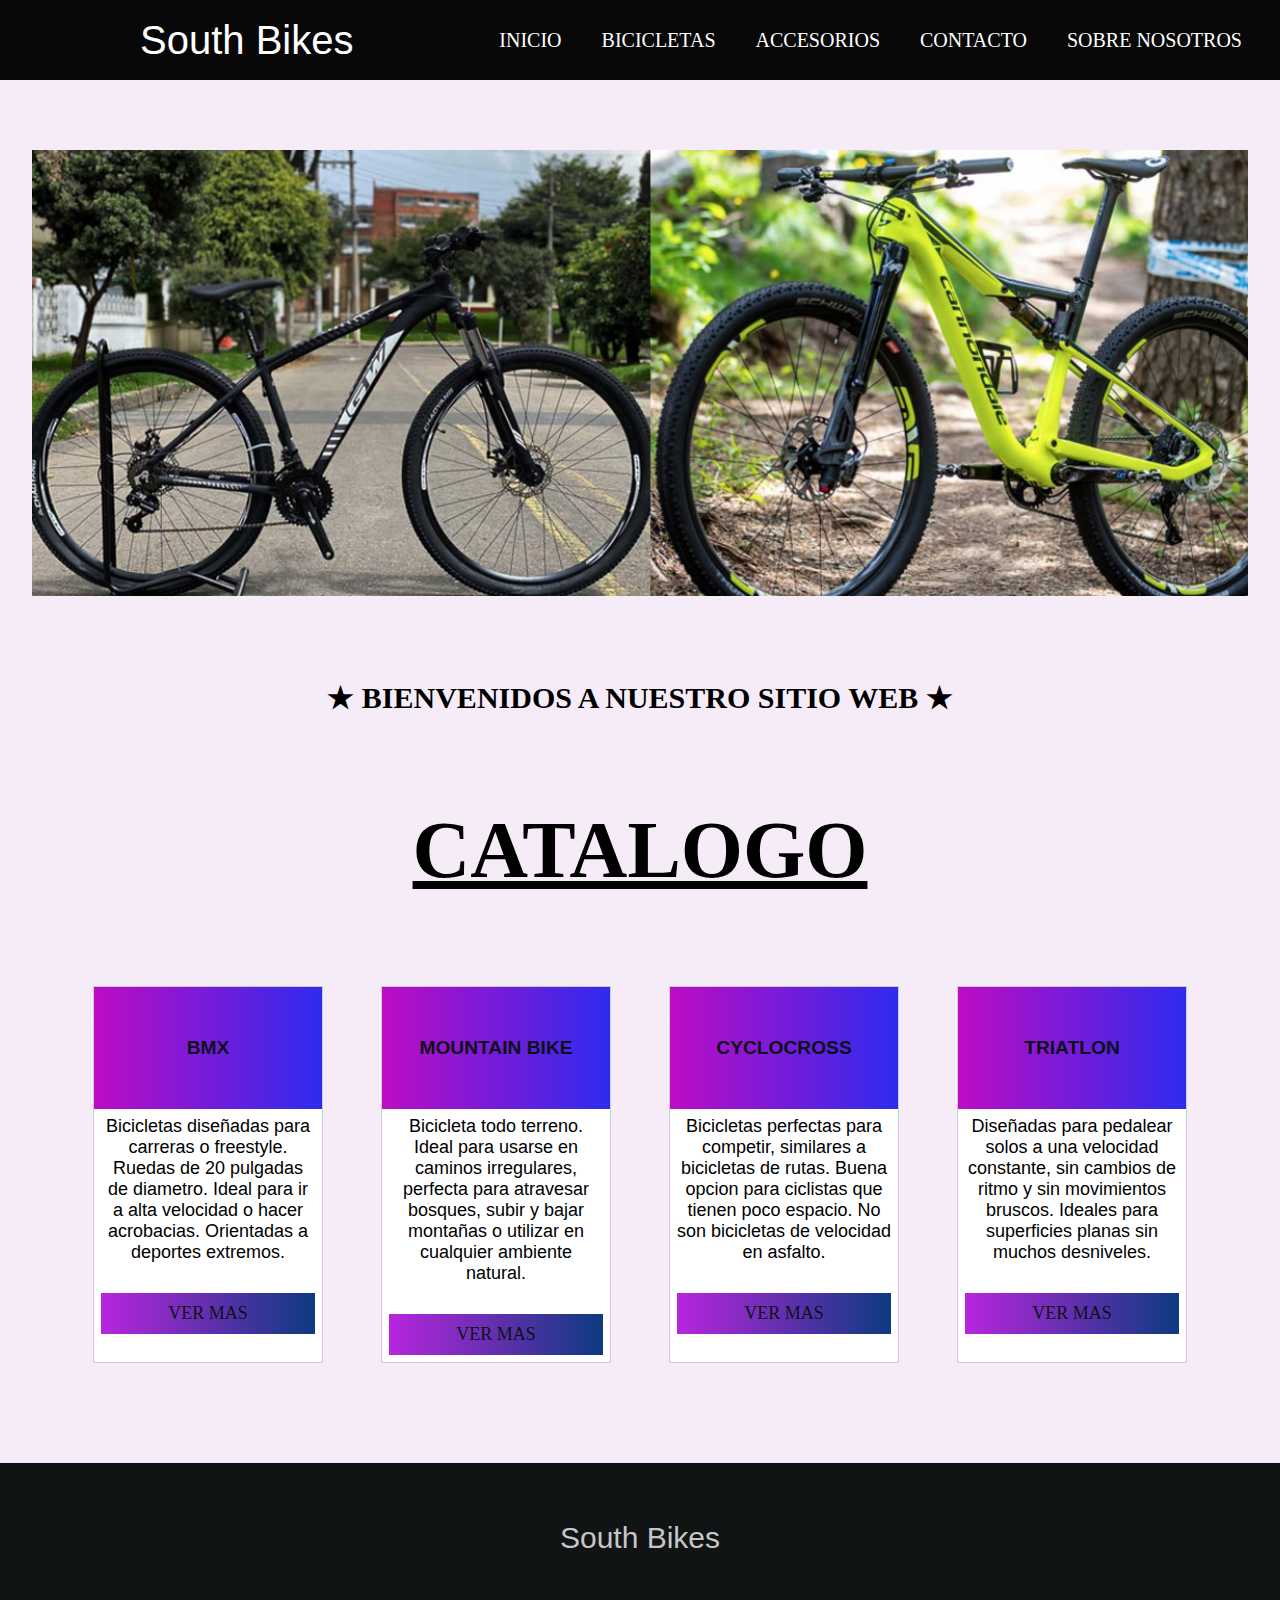
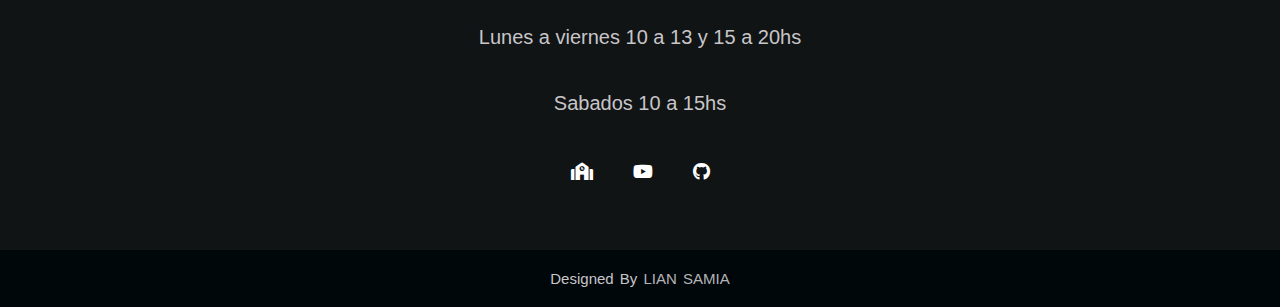
<file: index.html>
<!DOCTYPE html>
<html>



    <head>

        <title> ♕ South Bikes | Tienda Online </title>

        <link rel="stylesheet" type="text/css" href="css/estilos.css">
	    <link rel="stylesheet" type="text/css" href="styles.css">
        <link rel="stylesheet" type="text/css" href="css/all.min.css">
        <meta name="viewport" content="width=device-width, user-scalable=no, initial-scale=1.0, maximium-scale=1.0, minimium-scale=1.0">
        <link rel="stylesheet" href="https://cdnjs.cloudflare.com/ajax/libs/font-awesome/5.15.3/css/all.min.css"/>
        
    </head>




    <body>

        <header class="header-nav">
            <nav class="nav">

                <input type="checkbox" id="check">

                <label for="check" class="checkbtn">
                 <i class="fas fa-bars"> </i> </label>

                <label class="logo">South Bikes</label>

                <ul class="ul-nav">
                    <li class="li-nav"> <a class="a-nav" href="index.html">Inicio</a></li>
                    <li class="li-nav"> <a class="a-nav" href="bicicletas.html">Bicicletas</a></li>
                    <li class="li-nav"> <a class="a-nav" href="accesorios.html">Accesorios</a></li>
                    <li class="li-nav"> <a class="a-nav" href="contacto.html">Contacto</a></li>
                    <li class="li-nav"> <a class="a-nav" href="sobrenosotros.html">Sobre Nosotros</a></li>
                </ul>

            </nav>
        </header> 


        
        


        <div class="slider">
            <ul>
                
                <li> <img src="img/bici11.jpg"> </li>
                <li> <img src="img/bici22.jpg"> </li>
                <li> <img src="img/bici33.jpg"> </li>
                <li> <img src="img/bici44.jpg"> </li>

            </ul>

        </div>	

        <h1 class="bienvenida"> ★ BIENVENIDOS A NUESTRO SITIO WEB ★ </h1>

        

        <div class="container">
            <div class="heading">
                <h1 class="catalogo-inicio"> CATALOGO </h1>
            </div>

            <div class="row">

                <div class="card">
                    <div class="card-header">
                        <h1 class="h1-card">BMX</h1>
                    </div>
                    <div class="card-body">
                        <p>
                            Bicicletas diseñadas para carreras o freestyle. Ruedas de 20 pulgadas de 
                            diametro. Ideal para ir a alta velocidad o hacer acrobacias.
                            Orientadas a deportes extremos.
                        </p>
                        <a href="bicicletas.html" class="btn">VER MAS</a>
                    </div>
                </div>

                <div class="card">
                    <div class="card-header">
                        <h1 class="h1-card">MOUNTAIN BIKE</h1>
                    </div>
                    <div class="card-body">
                        <p>
                            Bicicleta todo terreno. Ideal para usarse en caminos irregulares,
                            perfecta para atravesar bosques, subir y bajar montañas o utilizar
                            en cualquier ambiente natural.
                        </p>
                        <a href="bicicletas.html" class="btn">VER MAS</a>
                    </div>
                </div>

                <div class="card">
                    <div class="card-header">
                        <h1 class="h1-card">CYCLOCROSS</h1>
                    </div>
                    <div class="card-body">
                        <p>
                            Bicicletas perfectas para competir, similares a bicicletas de rutas.
                            Buena opcion para ciclistas que tienen poco espacio. No son bicicletas 
                            de velocidad en asfalto.
                        </p>
                        <a href="bicicletas.html" class="btn">VER MAS</a>
                    </div>
                </div>

                <div class="card">
                    <div class="card-header">
                        <h1 class="h1-card">TRIATLON</h1>
                    </div>
                    <div class="card-body">
                        <p>
                            Diseñadas para pedalear solos a una velocidad constante, sin 
                            cambios de ritmo y sin movimientos bruscos. Ideales para superficies planas
                            sin muchos desniveles.
                        </p>
                        <a href="bicicletas.html" class="btn">VER MAS</a>
                    </div>
                </div>

            </div>
            
        </div>




        <footer>

            <div class="footer-content">
                <h3 class="footer-h3"> South Bikes </h3>
                <p class="footer-p"> Lunes a viernes 10 a 13 y 15 a 20hs </p> </br>
                <p class="footer-p"> Sabados 10 a 15hs </p>

                    <ul class="socials">                       
                        <li class="footer-li"> <a href="https://www.tecnica7.edu.ar/" class="footer-a"> <i class="fas fa-school"> </i>  </a> </li>   
                        <li class="footer-li"> <a href="https://www.youtube.com/channel/UCbu_lrrzmRQnJxFF7_ZfnJw" class="footer-a"> <i class="fab fa-youtube"> </i> </a> </li>
                        <li class="footer-li"> <a href="https://github.com/lian-samia" class="footer-a"> <i class="fab fa-github"> </i> </a> </li>
                    </ul>

            </div>
            
            <div class="footer-info">
                <p> Designed by <span> Lian Samia </span> </p>
    
            </div>

        
        </footer>
        






    </body>





</html>
</file>
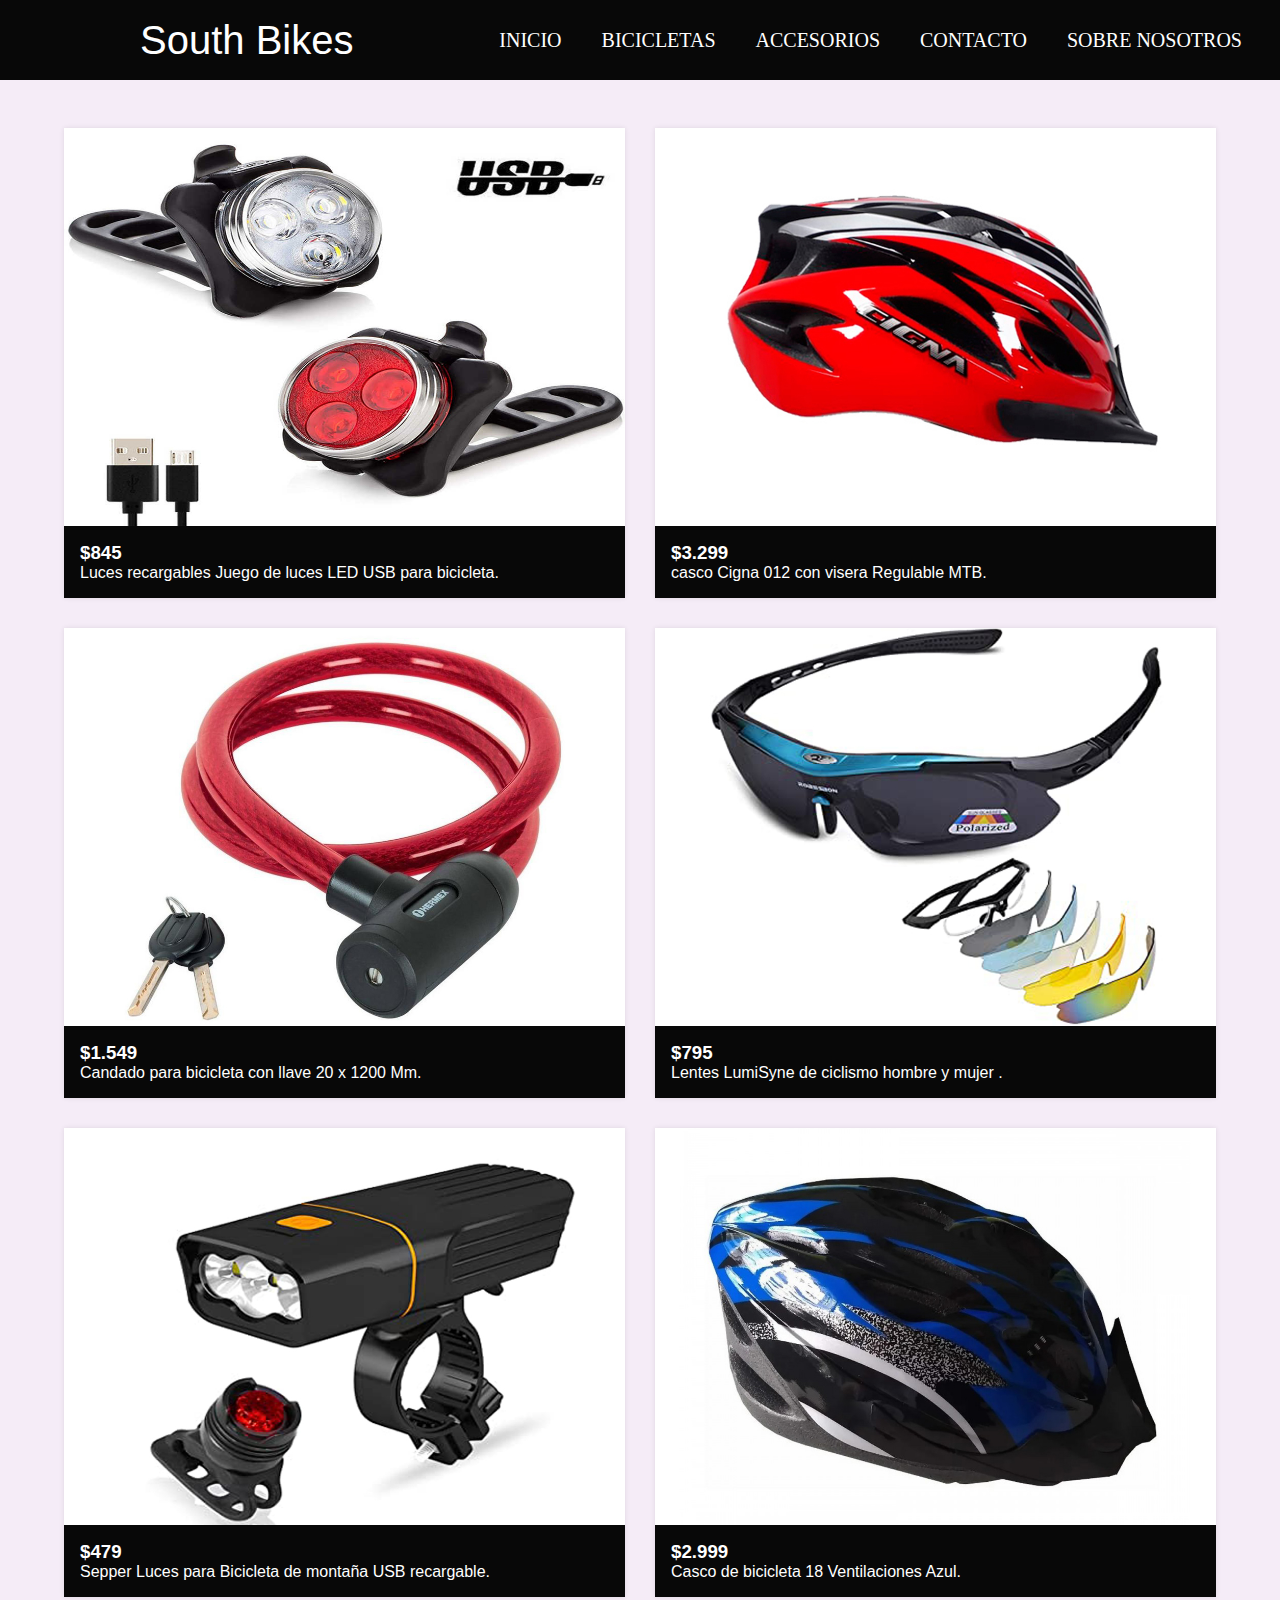
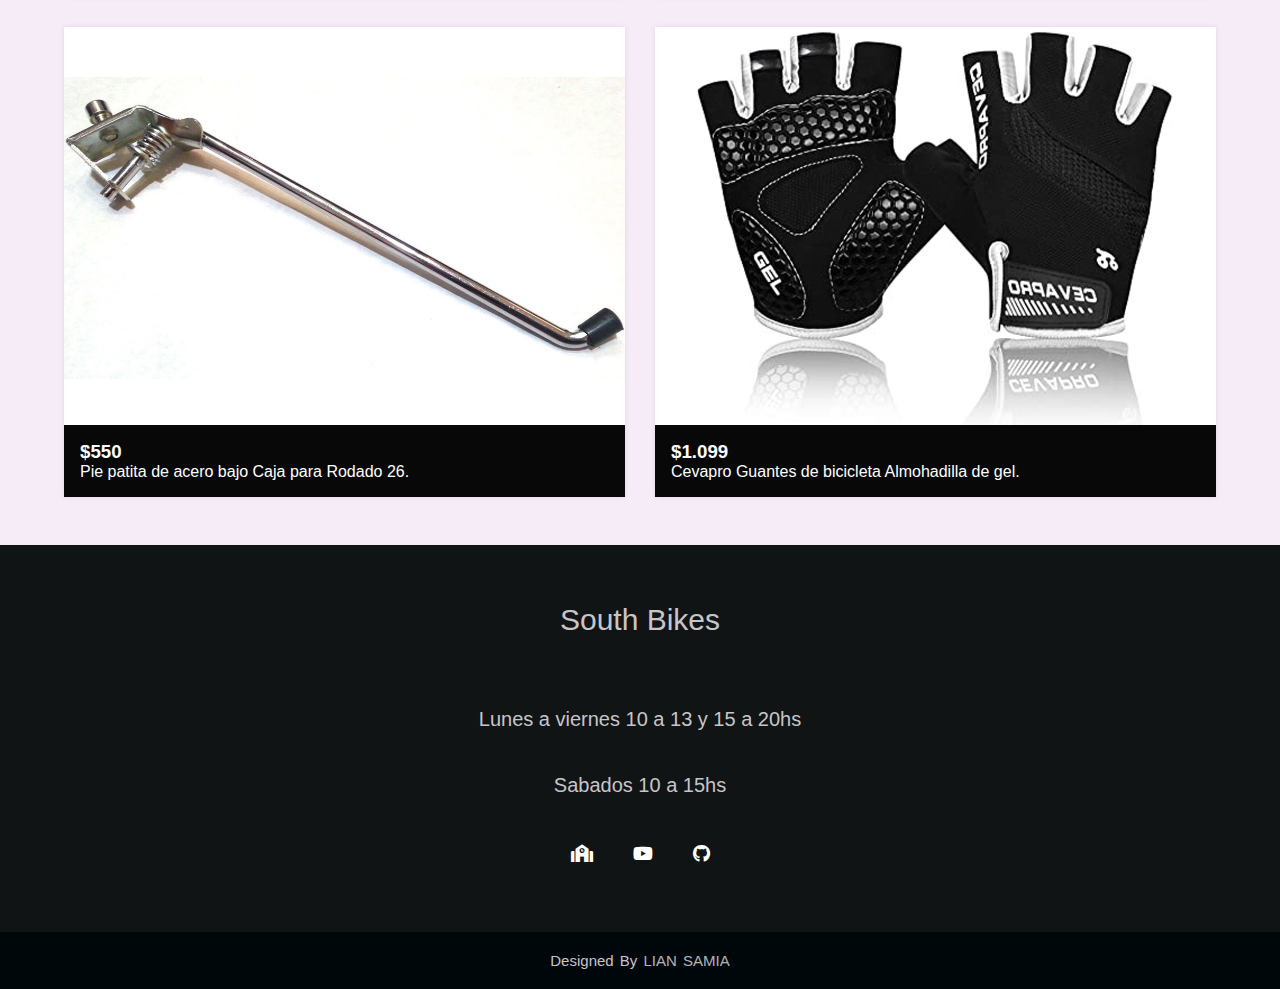
<file: accesorios.html>
<!DOCTYPE html>
<html>



    <head>

        <title> ♕ South Bikes | Accesorios </title>

        <link rel="stylesheet" type="text/css" href="css/estilos.css">
	    <link rel="stylesheet" type="text/css" href="styles.css">
        <link rel="stylesheet" type="text/css" href="css/all.min.css">
        <meta name="viewport" content="width=device-width, user-scalable=no, initial-scale=1.0, maximium-scale=1.0, minimium-scale=1.0">
        <link rel="stylesheet" href="https://cdnjs.cloudflare.com/ajax/libs/font-awesome/5.15.3/css/all.min.css"/>
        
    </head>



    <body>


        <header class="header-nav">
            <nav class="nav">

                <input type="checkbox" id="check">

                <label for="check" class="checkbtn">
                 <i class="fas fa-bars"> </i> </label>

                <label class="logo">South Bikes</label>

                <ul class="ul-nav">
                    <li class="li-nav"> <a class="a-nav" href="index.html">Inicio</a></li>
                    <li class="li-nav"> <a class="a-nav" href="bicicletas.html">Bicicletas</a></li>
                    <li class="li-nav"> <a class="a-nav" href="accesorios.html">Accesorios</a></li>
                    <li class="li-nav"> <a class="a-nav" href="contacto.html">Contacto</a></li>
                    <li class="li-nav"> <a class="a-nav" href="sobrenosotros.html">Sobre Nosotros</a></li>
                </ul>

            </nav>

        </header> 




        <div class="container-bicicletas-accesorios"> 
            <div class="item-bicicletas-accesorios">
                <img src="img/accesorios1.jpg" alt="" class="item-img">
                <div class="item-text">
                    <h3 class="precio-bicicleta-accesorios"> $845</h3>
                    <p class="descripcion-bicicleta-accesorios"> Luces recargables Juego de luces LED USB para bicicleta. </p>
                </div>
            </div>
      

     
            <div class="item-bicicletas-accesorios">
                <img src="img/accesorios2.jpg" alt="" class="item-img">
                <div class="item-text">
                    <h3 class="precio-bicicleta-accesorios"> $3.299 </h3>
                    <p class="descripcion-bicicleta-accesorios"> casco Cigna 012 con visera Regulable MTB. </p>
                </div>
            </div>
       

        
            <div class="item-bicicletas-accesorios">
                <img src="img/accesorios3.jpg" alt="" class="item-img">
                <div class="item-text">
                    <h3 class="precio-bicicleta-accesorios"> $1.549 </h3>
                    <p class="descripcion-bicicleta-accesorios"> Candado para bicicleta con llave 20 x 1200 Mm. </p>
                </div>
            </div>



            <div class="item-bicicletas-accesorios">
                <img src="img/accesorios4.jpg" alt="" class="item-img">
                <div class="item-text">
                    <h3 class="precio-bicicleta-accesorios"> $795 </h3>
                    <p class="descripcion-bicicleta-accesorios"> Lentes LumiSyne de ciclismo hombre y mujer     . </p>
                </div>
            </div>
        

        
            <div class="item-bicicletas-accesorios">
                <img src="img/accesorios5.jpg" alt="" class="item-img">
                <div class="item-text">
                    <h3 class="precio-bicicleta-accesorios"> $479 </h3>
                    <p class="descripcion-bicicleta-accesorios"> Sepper Luces para Bicicleta de montaña USB recargable. </p>
                </div>
            </div>



            <div class="item-bicicletas-accesorios">
                <img src="img/accesorios6.jpg" alt="" class="item-img">
                <div class="item-text">
                    <h3 class="precio-bicicleta-accesorios"> $2.999 </h3>
                    <p class="descripcion-bicicleta-accesorios"> Casco de bicicleta 18 Ventilaciones Azul. </p>
                </div>
            </div>



            <div class="item-bicicletas-accesorios">
                <img src="img/accesorios7.jpg" alt="" class="item-img">
                <div class="item-text">
                    <h3 class="precio-bicicleta-accesorios"> $550 </h3>
                    <p class="descripcion-bicicleta-accesorios"> Pie patita de acero bajo Caja para Rodado 26. </p>
                </div>
            </div>



            <div class="item-bicicletas-accesorios">
                <img src="img/accesorios8.jpg" alt="" class="item-img">
                <div class="item-text">
                    <h3 class="precio-bicicleta-accesorios"> $1.099 </h3>
                    <p class="descripcion-bicicleta-accesorios"> Cevapro Guantes de bicicleta Almohadilla de gel. </p>
                </div>
            </div>


        </div>




        <footer>

            <div class="footer-content">
                <h3 class="footer-h3"> South Bikes </h3>
                <p class="footer-p"> Lunes a viernes 10 a 13 y 15 a 20hs </p> </br>
                <p class="footer-p"> Sabados 10 a 15hs </p>

                    <ul class="socials">                       
                        <li class="footer-li"> <a href="https://www.tecnica7.edu.ar/" class="footer-a"> <i class="fas fa-school"> </i>  </a> </li>   
                        <li class="footer-li"> <a href="https://www.youtube.com/channel/UCbu_lrrzmRQnJxFF7_ZfnJw" class="footer-a"> <i class="fab fa-youtube"> </i> </a> </li>
                        <li class="footer-li"> <a href="https://github.com/lian-samia" class="footer-a"> <i class="fab fa-github"> </i> </a> </li>
                    </ul>

            </div>
            
            <div class="footer-info">
                <p> Designed by <span> Lian Samia </span> </p>
    
            </div>

        
        </footer>
      
        



    </body>


</html>
</file>
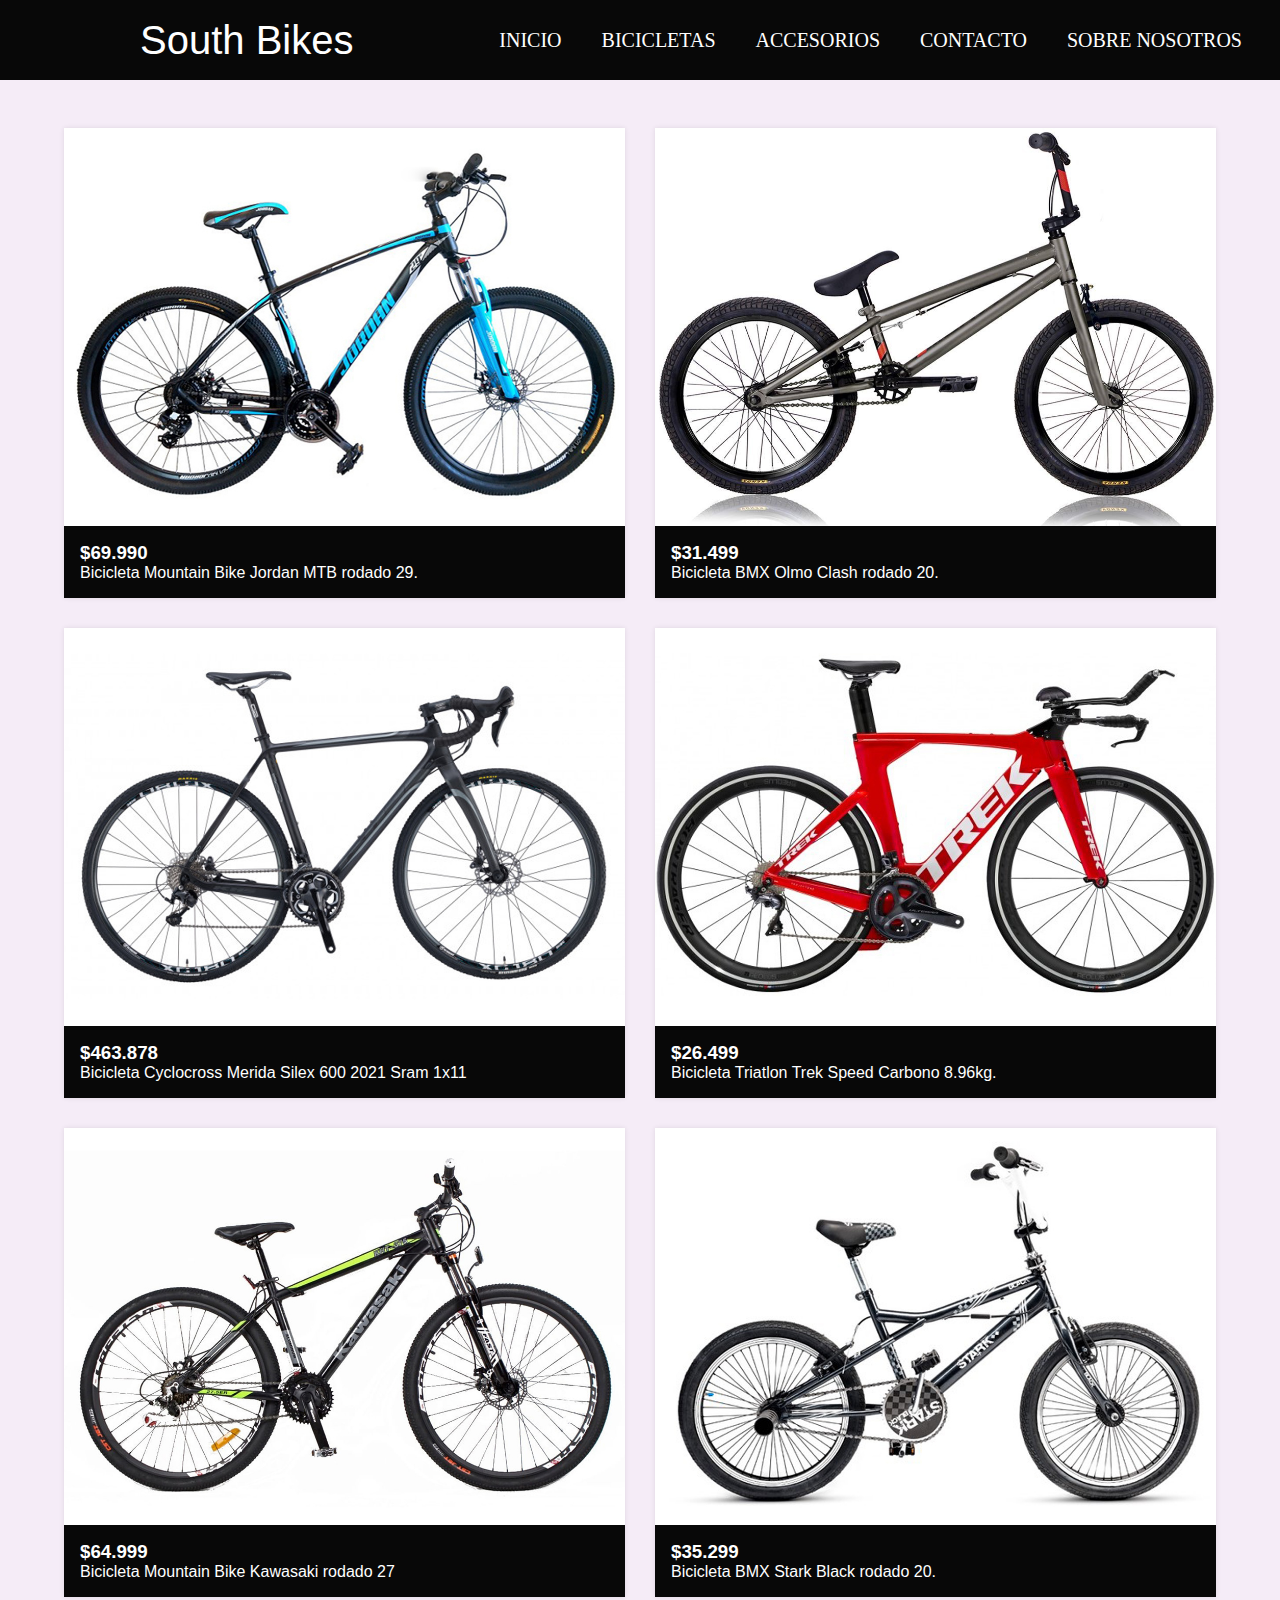
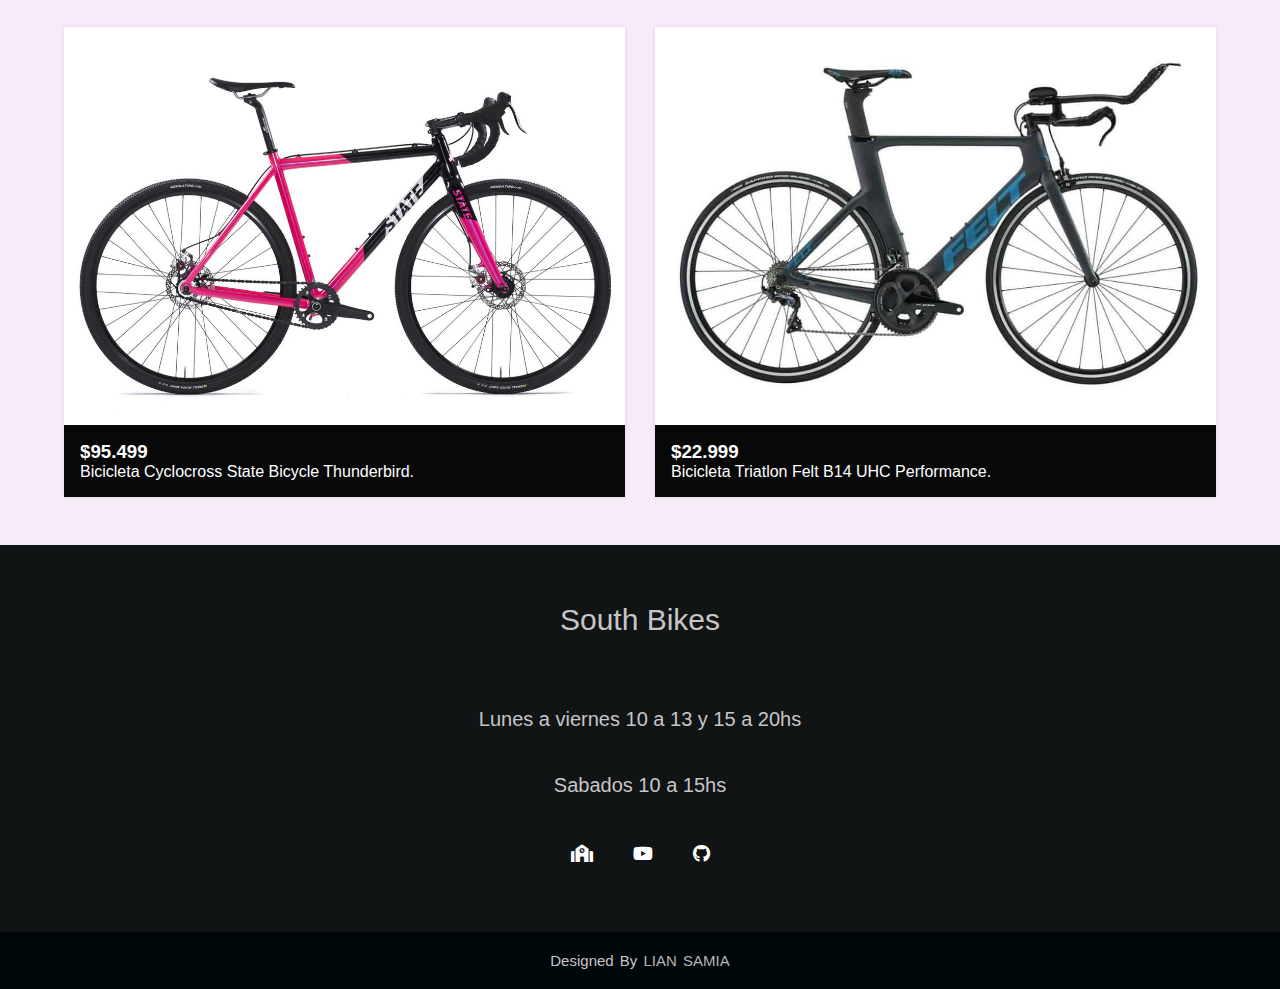
<file: bicicletas.html>
<!DOCTYPE html>
<html>



    <head>

        <title> ♕ South Bikes | Bicicletas </title>

        <link rel="stylesheet" type="text/css" href="css/estilos.css">
	    <link rel="stylesheet" type="text/css" href="styles.css">
        <link rel="stylesheet" type="text/css" href="css/all.min.css">
        <meta name="viewport" content="width=device-width, user-scalable=no, initial-scale=1.0, maximium-scale=1.0, minimium-scale=1.0">
        <link rel="stylesheet" href="https://cdnjs.cloudflare.com/ajax/libs/font-awesome/5.15.3/css/all.min.css"/>
        
    </head>




    <body>

        <header class="header-nav">
            <nav class="nav">

                <input type="checkbox" id="check">

                <label for="check" class="checkbtn">
                 <i class="fas fa-bars"> </i> </label>

                <label class="logo">South Bikes</label>

                <ul class="ul-nav">
                    <li class="li-nav"> <a class="a-nav" href="index.html">Inicio</a></li>
                    <li class="li-nav"> <a class="a-nav" href="bicicletas.html">Bicicletas</a></li>
                    <li class="li-nav"> <a class="a-nav" href="accesorios.html">Accesorios</a></li>
                    <li class="li-nav"> <a class="a-nav" href="contacto.html">Contacto</a></li>
                    <li class="li-nav"> <a class="a-nav" href="sobrenosotros.html">Sobre Nosotros</a></li>
                </ul>

            </nav>

        </header> 




        <div class="container-bicicletas-accesorios"> 
            <div class="item-bicicletas-accesorios">
                <img src="img/publicacion1.jpg" alt="" class="item-img">
                <div class="item-text">
                    <h3 class="precio-bicicleta-accesorios"> $69.990</h3>
                    <p class="descripcion-bicicleta-accesorios"> Bicicleta Mountain Bike Jordan MTB rodado 29. </p>
                </div>
            </div>
      

     
            <div class="item-bicicletas-accesorios">
                <img src="img/publicacion2.jpg" alt="" class="item-img">
                <div class="item-text">
                    <h3 class="precio-bicicleta-accesorios"> $31.499 </h3>
                    <p class="descripcion-bicicleta-accesorios"> Bicicleta BMX Olmo Clash rodado 20. </p>
                </div>
            </div>
       

        
            <div class="item-bicicletas-accesorios">
                <img src="img/publicacion3.jpg" alt="" class="item-img">
                <div class="item-text">
                    <h3 class="precio-bicicleta-accesorios"> $463.878 </h3>
                    <p class="descripcion-bicicleta-accesorios"> Bicicleta Cyclocross Merida Silex 600 2021 Sram 1x11 </p>
                </div>
            </div>



            <div class="item-bicicletas-accesorios">
                <img src="img/publicacion4.jpg" alt="" class="item-img">
                <div class="item-text">
                    <h3 class="precio-bicicleta-accesorios"> $26.499 </h3>
                    <p class="descripcion-bicicleta-accesorios"> Bicicleta Triatlon Trek Speed Carbono 8.96kg. </p>
                </div>
            </div>
        

        
            <div class="item-bicicletas-accesorios">
                <img src="img/publicacion5.jpg" alt="" class="item-img">
                <div class="item-text">
                    <h3 class="precio-bicicleta-accesorios"> $64.999 </h3>
                    <p class="descripcion-bicicleta-accesorios"> Bicicleta Mountain Bike Kawasaki rodado 27 </p>
                </div>
            </div>



            <div class="item-bicicletas-accesorios">
                <img src="img/publicacion6.jpg" alt="" class="item-img">
                <div class="item-text">
                    <h3 class="precio-bicicleta-accesorios"> $35.299 </h3>
                    <p class="descripcion-bicicleta-accesorios"> Bicicleta BMX Stark Black rodado 20.</p>
                </div>
            </div>



            <div class="item-bicicletas-accesorios">
                <img src="img/publicacion7.jpg" alt="" class="item-img">
                <div class="item-text">
                    <h3 class="precio-bicicleta-accesorios"> $95.499 </h3>
                    <p class="descripcion-bicicleta-accesorios"> Bicicleta Cyclocross State Bicycle Thunderbird. </p>
                </div>
            </div>



            <div class="item-bicicletas-accesorios">
                <img src="img/publicacion8.jpg" alt="" class="item-img">
                <div class="item-text">
                    <h3 class="precio-bicicleta-accesorios"> $22.999 </h3>
                    <p class="descripcion-bicicleta-accesorios"> Bicicleta Triatlon Felt B14 UHC Performance. </p>
                </div>
            </div>


        </div>
       

       



        <footer>

            <div class="footer-content">
                <h3 class="footer-h3"> South Bikes </h3>
                <p class="footer-p"> Lunes a viernes 10 a 13 y 15 a 20hs </p> </br>
                <p class="footer-p"> Sabados 10 a 15hs </p>

                    <ul class="socials">                       
                        <li class="footer-li"> <a href="https://www.tecnica7.edu.ar/" class="footer-a"> <i class="fas fa-school"> </i>  </a> </li>   
                        <li class="footer-li"> <a href="https://www.youtube.com/channel/UCbu_lrrzmRQnJxFF7_ZfnJw" class="footer-a"> <i class="fab fa-youtube"> </i> </a> </li>
                        <li class="footer-li"> <a href="https://github.com/lian-samia" class="footer-a"> <i class="fab fa-github"> </i> </a> </li>
                    </ul>

            </div>
            
            <div class="footer-info">
                <p> Designed by <span> Lian Samia </span> </p>
    
            </div>

        
        </footer>
      





    </body>


</html>
</file>
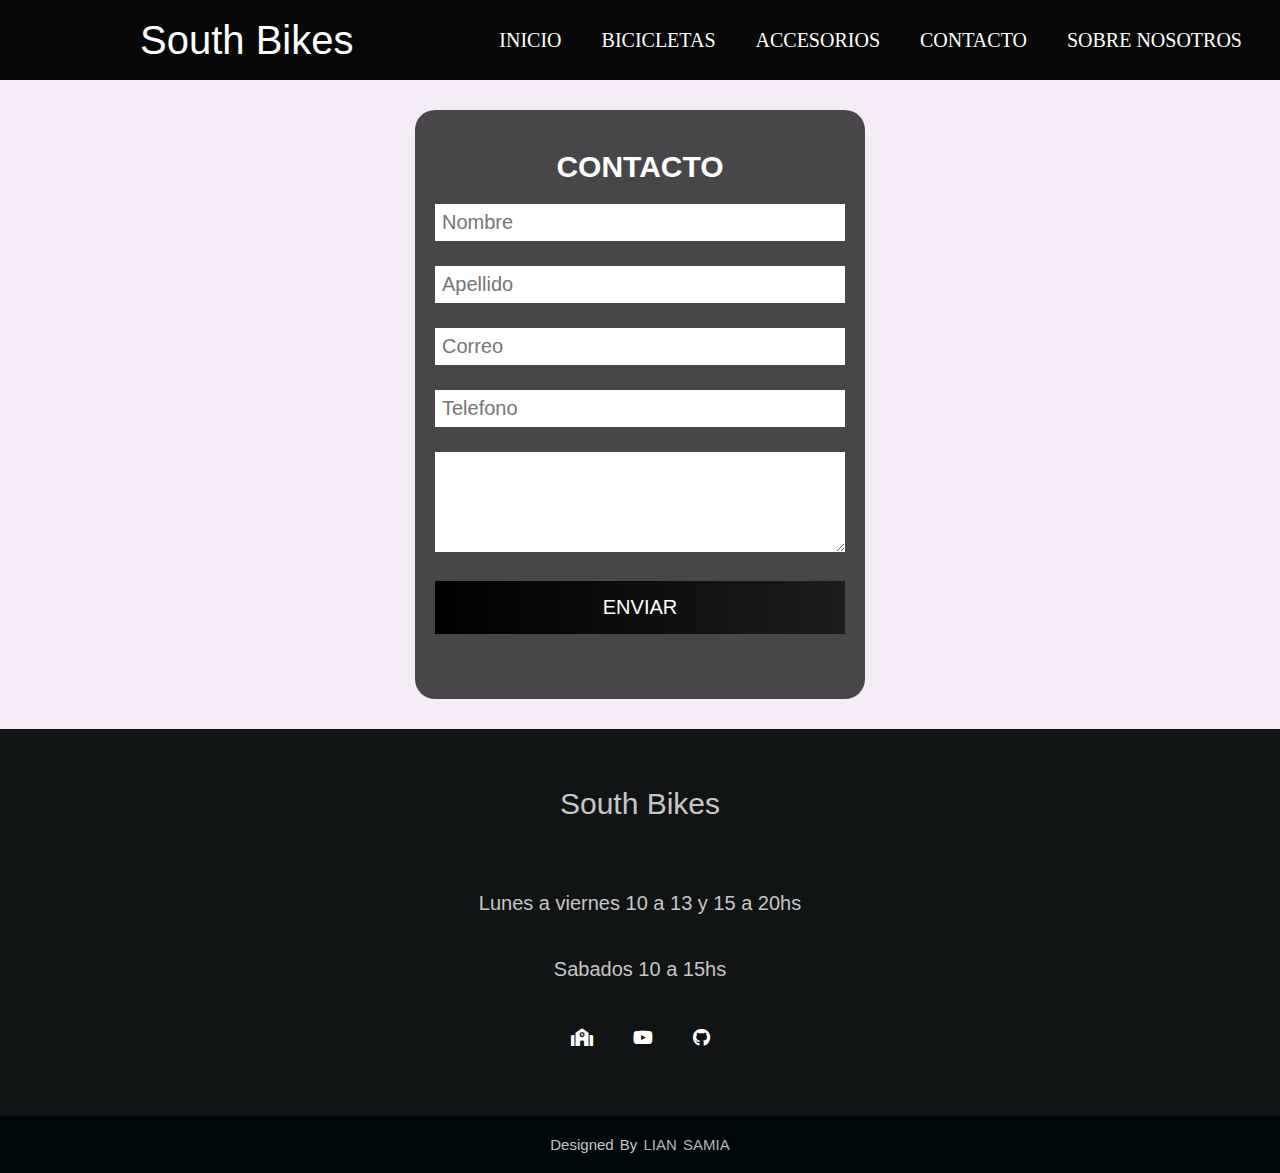
<file: contacto.html>
<!DOCTYPE html>
<html>



    <head>

        <title> ♕ South Bikes | Contacto </title>

        <link rel="stylesheet" type="text/css" href="css/estilos.css">
	    <link rel="stylesheet" type="text/css" href="styles.css">
        <link rel="stylesheet" type="text/css" href="css/all.min.css">
        <meta name="viewport" content="width=device-width, user-scalable=no, initial-scale=1.0, maximium-scale=1.0, minimium-scale=1.0">
        <link rel="stylesheet" href="https://cdnjs.cloudflare.com/ajax/libs/font-awesome/5.15.3/css/all.min.css"/>
        
    </head>




    <body class="body-contact">

        <header class="header-nav">
            <nav class="nav">

                <input type="checkbox" id="check">

                <label for="check" class="checkbtn">
                 <i class="fas fa-bars"> </i> </label>

                <label class="logo">South Bikes</label>

                <ul class="ul-nav">
                    <li class="li-nav"> <a class="a-nav" href="index.html">Inicio</a></li>
                    <li class="li-nav"> <a class="a-nav" href="bicicletas.html">Bicicletas</a></li>
                    <li class="li-nav"> <a class="a-nav" href="accesorios.html">Accesorios</a></li>
                    <li class="li-nav"> <a class="a-nav" href="contacto.html">Contacto</a></li>
                    <li class="li-nav"> <a class="a-nav" href="sobrenosotros.html">Sobre Nosotros</a></li>
                </ul>

            </nav>
        </header> 



        <form action=""> 
            <h2 class="h2-contacto"> CONTACTO </h2>
               <input type="text" name="Nombre" placeholder="Nombre">
               <input type="text" name="Apellido" placeholder="Apellido">
               <input type="text" name="Correo" placeholder="Correo">
               <input type="text" name="Telefono" placeholder="Telefono">
               <textarea name="Mensaje" placeholder="Escriba su mensaje"> </textarea>
               <input type="button" value="ENVIAR" id="boton-contacto"> </input>
        </form>
        



        <footer>

            <div class="footer-content">
                <h3 class="footer-h3"> South Bikes </h3>
                <p class="footer-p"> Lunes a viernes 10 a 13 y 15 a 20hs </p> </br>
                <p class="footer-p"> Sabados 10 a 15hs </p>

                    <ul class="socials">                       
                        <li class="footer-li"> <a href="https://www.tecnica7.edu.ar/" class="footer-a"> <i class="fas fa-school"> </i>  </a> </li>   
                        <li class="footer-li"> <a href="https://www.youtube.com/channel/UCbu_lrrzmRQnJxFF7_ZfnJw" class="footer-a"> <i class="fab fa-youtube"> </i> </a> </li>
                        <li class="footer-li"> <a href="https://github.com/lian-samia" class="footer-a"> <i class="fab fa-github"> </i> </a> </li>
                    </ul>

            </div>
            
            <div class="footer-info">
                <p> Designed by <span> Lian Samia </span> </p>
    
            </div>

        
        </footer>
        
        
        

    </body>

</html>
</file>
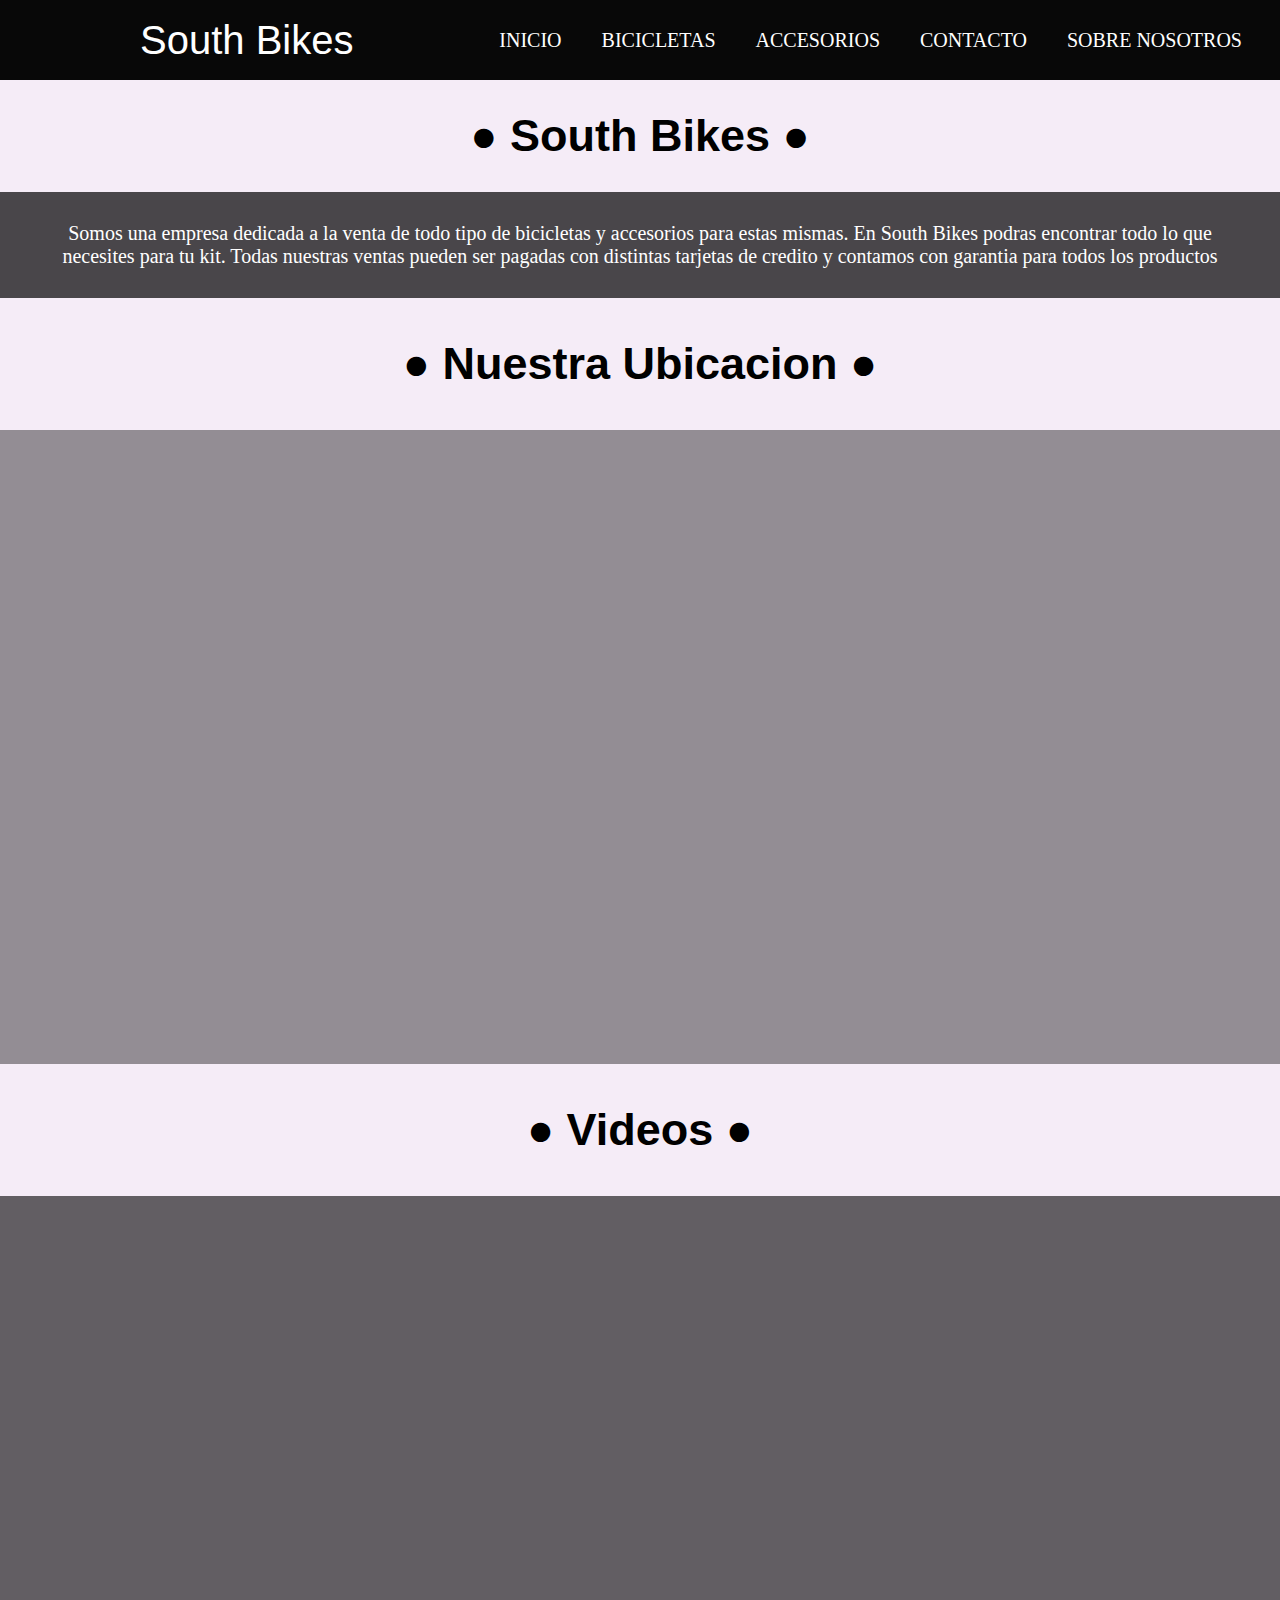
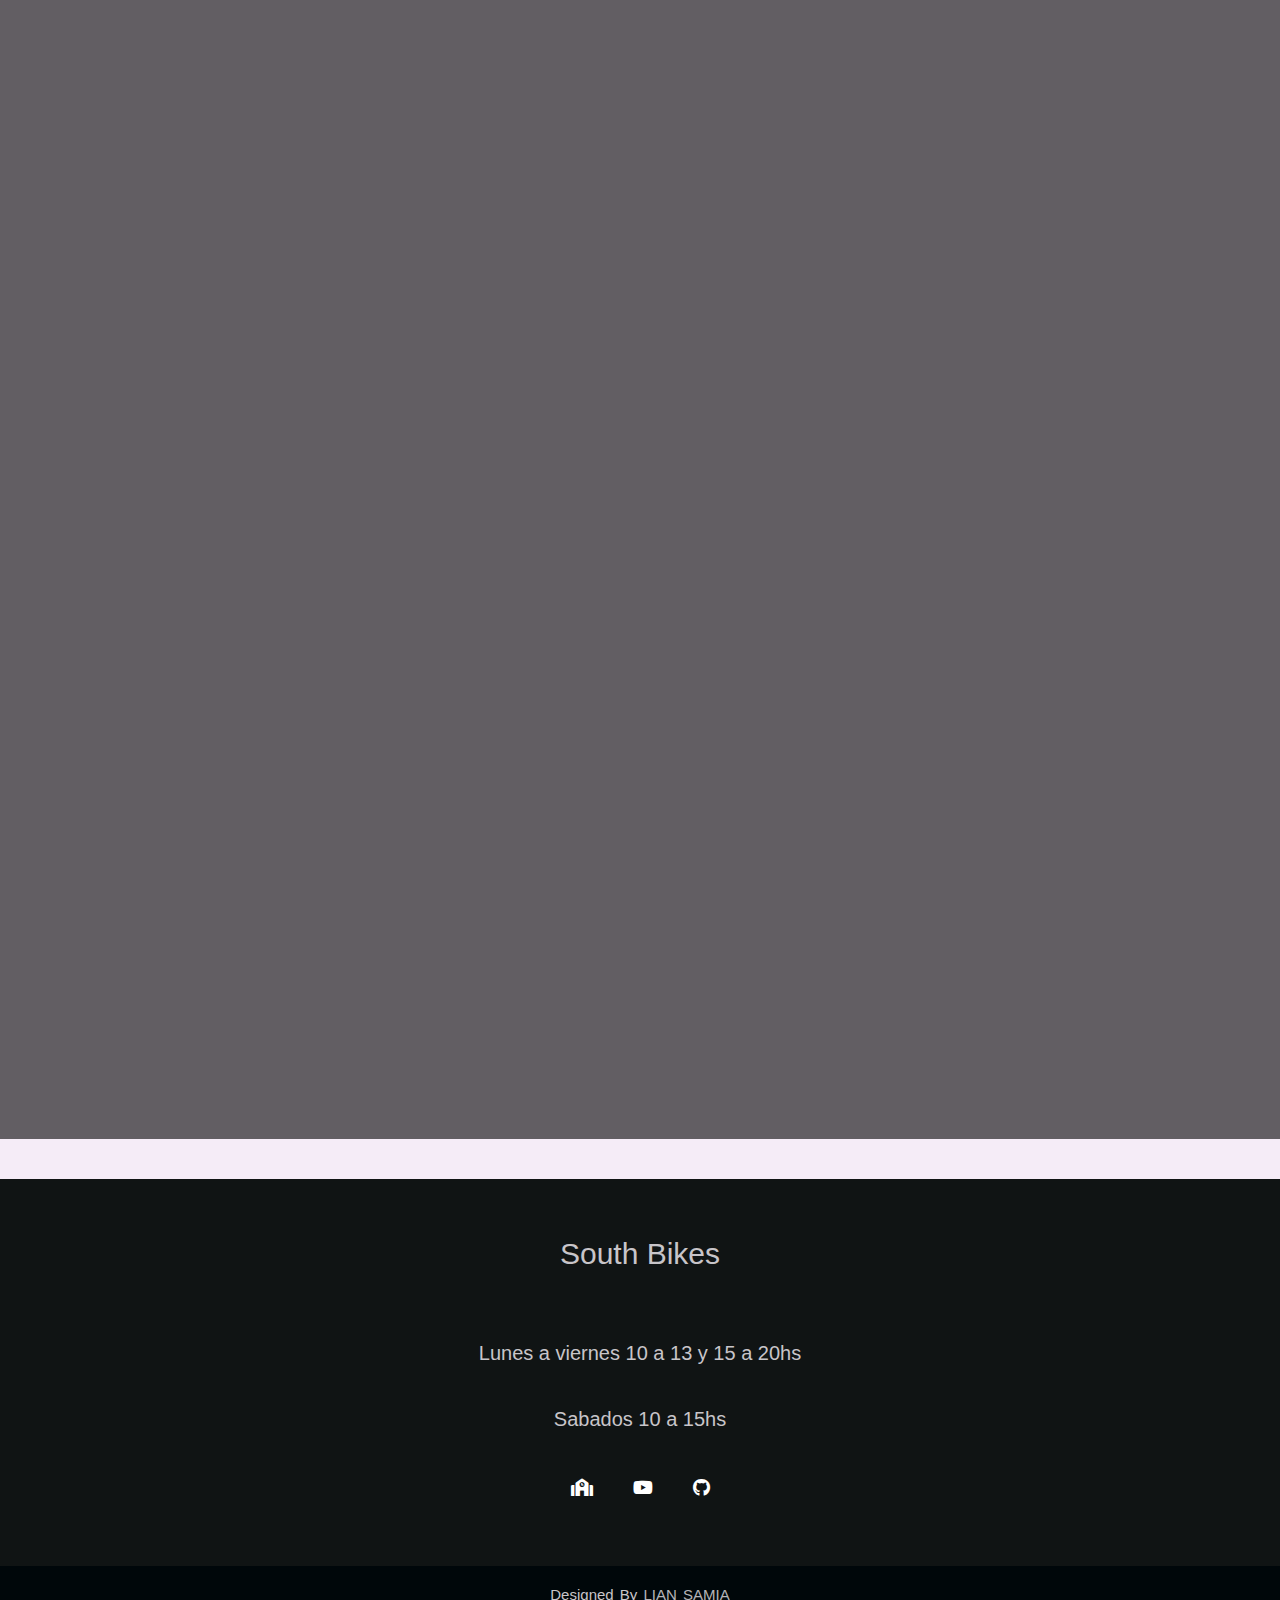
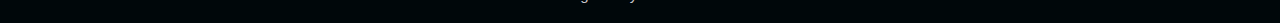
<file: sobrenosotros.html>
<!DOCTYPE html>
<html>



    <head>

        <title> ♕ South Bikes | Sobre Nosotros </title>

        <link rel="stylesheet" type="text/css" href="css/estilos.css">
	    <link rel="stylesheet" type="text/css" href="styles.css">
        <link rel="stylesheet" type="text/css" href="css/all.min.css">
        <meta name="viewport" content="width=device-width, user-scalable=no, initial-scale=1.0, maximium-scale=1.0, minimium-scale=1.0">
        <link rel="stylesheet" href="https://cdnjs.cloudflare.com/ajax/libs/font-awesome/5.15.3/css/all.min.css"/>
        
    </head>




    <body class="body-sobre-nosotros">


        <header class="header-nav">
            <nav class="nav">

                <input type="checkbox" id="check">

                <label for="check" class="checkbtn">
                 <i class="fas fa-bars"> </i> </label>

                <label class="logo">South Bikes</label>

                <ul class="ul-nav">
                    <li class="li-nav"> <a class="a-nav" href="index.html">Inicio</a></li>
                    <li class="li-nav"> <a class="a-nav" href="bicicletas.html">Bicicletas</a></li>
                    <li class="li-nav"> <a class="a-nav" href="accesorios.html">Accesorios</a></li>
                    <li class="li-nav"> <a class="a-nav" href="contacto.html">Contacto</a></li>
                    <li class="li-nav"> <a class="a-nav" href="sobrenosotros.html">Sobre Nosotros</a></li>
                </ul>

            </nav>

        </header> 




        <div class="info-sobre-nosotros">

            <h1 class="h1-titulo"> ● South Bikes ● </h1>

            <p class="p-info"> Somos una empresa dedicada a la venta de todo tipo de bicicletas y accesorios para estas
                mismas. En South Bikes podras encontrar todo lo que necesites para tu kit. Todas nuestras ventas pueden ser pagadas
                con distintas tarjetas de credito y contamos con garantia para todos los productos
            </p>

        </div>






        <div>
            <h1 class="h1-ubicacion"> ● Nuestra Ubicacion ● </h1>
        </div>

        <div class="div-ubicacion">

            <div style="text-align: center;"> 
                <iframe class="mapa-ubicacion" src="https://www.google.com/maps/embed?pb=!1m18!1m12!1m3!1d26242.332206756746!2d-58.35324900983716!3d-34.69782626401245!2m3!1f0!2f0!3f0!3m2!1i1024!2i768!4f13.1!3m3!1m2!1s0x95a332f18a3b7253%3A0x82c99650b5f6fa8c!2sVilla%20Dominico%2C%20Provincia%20de%20Buenos%20Aires!5e0!3m2!1ses!2sar!4v1619923597013!5m2!1ses!2sar"  style="border:0;" allowfullscreen="" loading="lazy"></iframe>
            </div>

        </div>






        <div>
            <h1 class="h1-videos"> ● Videos ● </h1>
        </div>

        <div class="video-sobre-nosotros">

            <div style="text-align: center;">
                <iframe class="video" src="https://www.youtube.com/embed/OJ1k-FslPEI" title="YouTube video player" frameborder="0" allow="accelerometer; autoplay; clipboard-write; encrypted-media; gyroscope; picture-in-picture" allowfullscreen> </iframe>
            </div>


            <div style="text-align: center;">
                <iframe class="video2" src="https://www.youtube.com/embed/h6t5eDe5gUE" title="YouTube video player" frameborder="0" allow="accelerometer; autoplay; clipboard-write; encrypted-media; gyroscope; picture-in-picture" allowfullscreen></iframe>
            </div>
       
        </div>








        <footer>

            <div class="footer-content">
                <h3 class="footer-h3"> South Bikes </h3>
                <p class="footer-p"> Lunes a viernes 10 a 13 y 15 a 20hs </p> </br>
                <p class="footer-p"> Sabados 10 a 15hs </p>

                    <ul class="socials">                       
                        <li class="footer-li"> <a href="https://www.tecnica7.edu.ar/" class="footer-a"> <i class="fas fa-school"> </i>  </a> </li>   
                        <li class="footer-li"> <a href="https://www.youtube.com/channel/UCbu_lrrzmRQnJxFF7_ZfnJw" class="footer-a"> <i class="fab fa-youtube"> </i> </a> </li>
                        <li class="footer-li"> <a href="https://github.com/lian-samia" class="footer-a"> <i class="fab fa-github"> </i> </a> </li>
                    </ul>

            </div>
            
            <div class="footer-info">
                <p> Designed by <span> Lian Samia </span> </p>
    
            </div>

        
        </footer>


        




    </body>


</html>
</file>
<file: css/estilos.css>
*{
    padding: 0;
    margin: 0;
    text-decoration: none;
    list-style: none;
    box-sizing: border-box;
  }

  body{
	background-color: rgba(241, 227, 243, 0.692);
}






 .body-contact{
	background-image: url("https://images.pexels.com/photos/270214/pexels-photo-270214.jpeg");
	background-size: 100vw 100vh;
	background-attachment: fixed; /* Para que la imagen se quede fija */

	font-family: Verdana, Geneva, Tahoma, sans-serif;

 }

 form{
	 width: 450px;
	 margin:auto; /* Centrado */
	 background: rgba(0,0,0,0.7); /* 0.7 es la transparencia */
	 padding: 40px 20px; /* 10 pixeles vertical 20 horizontal */
	 margin-top: 30px;
	 border-radius: 20px;
	 margin-bottom: 30px;
 }


.h2-contacto{
	color: #fff;
	text-align: center;
	margin:0;
	font-size: 30px;
	margin-bottom: 20px;
}

input, textarea{
	width: 100%;
	margin-bottom: 25px;
	padding:7px;
	font-size: 20px;
	border: none;
}


textarea{
	min-height: 100px; /* Altura minima 100px */
	max-height: 150px; /* Altura maxima 100px */
	max-width: 100%;
	min-width: 100%;
}

#boton-contacto{
	background: linear-gradient(to right, #000000, #1d1c1d);
	color: white;
	cursor: pointer;
	padding: 15px;
}





  

  .header-nav{
    font-family: fantasy;
  }

  
  .nav{
    background: #080808;
    height: 80px;
    width: 100%;
  }

  

  .nav .ul-nav{
    float: right;
    margin-right: 20px;
  }
  
  .nav .ul-nav .li-nav{
    display: inline-block;
    line-height: 80px;
    margin: 0 5px;
  }
  
  .nav .ul-nav .li-nav .a-nav{
    color: white;
    font-size: 20px;
    padding: 7px 13px;
    border-radius: 15px; /* Borde redondo */
    text-transform: uppercase;
  }



  .a-nav:hover{
	color: black;
    background: #5b6064;
    transition: .5s;
  }

  .checkbtn{
    font-size: 30px;
    color: white;
    float: right;
    line-height: 80px;
    margin-right: 40px;
    cursor: pointer;
    display: none;
  }

  #check{
    display: none;
  }

  



 
  



.slider{
	width: 95%;
	margin: auto;
	overflow: hidden;
	margin-top: 70px;
	margin-bottom: 30px;
}


.slider ul{
	display: flex;
	padding: 0;
	width: 400%;

	animation: cambio 20s infinite;
	animation-direction: alternate;
}


.slider li{
	width: 100%;
	list-style: none;

}

.slider img{
	width: 100%;
}


@keyframes cambio{

	0% {margin-left: 0;} /*Tiempo { marginleft: cuanto se mueve; }*/
	20% {margin-left: 0;}

	25% {margin-left: -100%;}
	45% {margin-left: -100%;}

	50% {margin-left: -200%;}
	70% {margin-left: -200%;}

	75% {margin-left: -300%;}
	100% {margin-left: -300%;}


}




/* Celular */
.container-bicicletas-accesorios{
	width: 90%;
	max-width: 100	0px;
	margin-left: auto;
	margin-right: auto;
	margin-top: 3em;
	margin-bottom: 3em;

	display: grid;
	grid-template-columns: repeat(1, 1fr);
	grid-gap: 30px;
}

.item-bicicletas-accesorios{
	background-color: #080808;
	color: white;
	cursor: pointer;
	box-shadow: 0 0 5px 0 rgba(0,0,0,.095);
	transition: all 300ms;
}


.item-bicicletas-accesorios:hover{
	transform: scale(1.03);
}


.item-text{
	padding: 1em;
}


.item-img{
	max-width: 100%;
	display: block;
}

.precio-bicicleta-accesorios{
	font-family: Verdana, Geneva, Tahoma, sans-serif	;
}

.descripcion-bicicleta-accesorios{
	font-family: Arial, Helvetica, sans-serif;
}













.body-sobre-nosotros{
	background-image: url(https://i.pinimg.com/originals/08/dd/6d/08dd6d8f774c6c65baca2536383e0c07.jpg);
	background-size: 100% 100%;
	background-repeat: no-repeat;
}





.h1-titulo{
	text-align: center;
	margin-bottom: 30px;
	margin-top: 30px;
	font-family: Arial, Helvetica, sans-serif;
	font-size: 50px;
}


.p-info{
	font-family: cursive;
	font-size: 20px;
	background: rgba(0,0,0,0.7); /* 0.7 es la transparencia */
	color: white;
	text-align: center;
	padding: 30px;
}


.mapa-ubicacion{
	width: 800px;
	height: 600px;
	padding: 30px;
	margin-bottom: 0px;
}




.div-ubicacion{
	padding: 30px;
	background: rgba(0,0,0,0.4);
}


.h1-ubicacion{
	font-family: Arial, Helvetica, sans-serif;
	padding: 10px;
	text-align: center;
	margin-bottom: 30px;
	font-size: 50px;
	color: rgb(0, 0, 0);
	margin-top: 30px;
	

}


.h1-videos{
	font-family: Arial, Helvetica, sans-serif;
	padding: 40px;
	text-align: center;
	font-size: 50px;
	color: rgb(0, 0, 0);
	margin-bottom: 30px;
	margin-top: 30px;
	
}


.video-sobre-nosotros{
	background: rgba(0,0,0,0.6);
	padding: 40px;
	margin-bottom: 100px;
}
















footer{
	background:rgb(16, 20, 20);
	height: auto;
	width: 100%;
	font-family: Verdana, Geneva, Tahoma, sans-serif;
	color:rgb(200, 197, 201);
}

.footer-content{
	display: flex;
	align-items: center;
	justify-content: center;
	flex-direction: column;
	text-align: center;
}

.footer-content .footer-h3{
		font-size: 30px;
		font-weight: 400;
		text-transform: capitalize; /*Pone la primera letra de cada palabra en mayuscula*/
		line-height: 150px;
}

.footer-content .footer-p{
	max-width: 500px;
	margin: 10px auto;
	line-height: 28px;
	font-size: 20px; /* Tamaño de letra */
}

.socials{
	list-style: none;
	display: flex;
	align-items: center;
	justify-content: center;
	margin: 1rem 0 3rem 0;
}

.socials .footer-li{
	margin: 20px;
}

.socials .footer-a{
	text-decoration: none;
	color: #fff;
}

.socials .footer-a i{
	font-size: 1.1rem;
	transition: color .5 ease;

}

.footer-a:hover{
	color: rgb(180, 11, 214);
	transition: .5s;
}


.footer-info{
	background: rgb(0, 7, 10);
	width: 100%;
	padding: 20px;
	text-align: center;
}

.footer-info p{
	font-size: 15px;
	word-spacing: 2px; /* Espacio entre letras */
	text-transform: capitalize; /*Pone la primera letra de cada palabra en mayuscula*/
}

.footer-info span{
	text-transform: uppercase; /* Muestra todo el texto en mayusculas */
	opacity: .9;
	font-weight: 200;
}














/*==================================== RESPONSIVE ====================================*/




/* ---------------- RESPONSIVE 320px ----------------*/
@media screen and (min-width: 320px){ 

	label.logo{
		color: white;
		font-size: 30px;
		font-family: Verdana, Geneva, Tahoma, sans-serif;
		margin-left: 40px;
		line-height: 80px;
	  }


	.bienvenida{
	 font-size: 13px;
	 text-align: center;
	 font-family: cursive;
	 margin-top: 40px;
	}


	.catalogo-inicio{
		color: #000000;
		font-family: fantasy;
		font-size: 50px;
		margin-bottom: 40px;
   }


	.container{
		width: 90%;
		margin: 50px auto;
	
	}
	
	.heading{
		text-decoration: underline;
		text-align: center;
		font-size: 20px;
		margin-bottom: 50px;
		font-family: Verdana, Geneva, Tahoma, sans-serif;
	}
	
	.row{
		display: flex;
		flex-direction: row;
		justify-content: space-around;
		flex-flow: wrap;
	}
	
	.card{
		width: 90%;
		background:#fff;
		border: 1px solid #ccc;
		margin-bottom: 50px;
		transition: 0.3s;
	}
	
	.card-header{
		text-align: center;
		font-family: sans-serif;
		padding: 50px 10px;
		background: linear-gradient(to right, #bd0cc4, #2e2bee);
		color: #0d1017;
	}
	
	
	
	.card-body{
		padding: 3%;
		text-align: center;
		font-size: 18px;
	
	}
	
	p{
		font-family: Verdana, Geneva, Tahoma, sans-serif}


	.card-body .btn{
		display: block;
		color: #0d1017;
		font-family: fantasy;
		text-align: center;
		background: linear-gradient(to right, #b825dd, rgb(12, 58, 128));
		margin-top: 30px;
		text-decoration: none;
		padding: 10px 5px;
	}
	
	.card:hover{
		transform: scale(1.05);
		box-shadow: 0 0 40px -10px rgba(0, 0, 0, 0.25);
	}




	




	.body-sobre-nosotros{
		background-image: url(https://i.pinimg.com/originals/08/dd/6d/08dd6d8f774c6c65baca2536383e0c07.jpg);
		background-size: 100% 100%;
		background-repeat: no-repeat;
	}
	
	
	
	
	
	.h1-titulo{
		text-align: center;
		margin-bottom: 30px;
		margin-top: 30px;
		font-family: Arial, Helvetica, sans-serif;
		font-size: 25px;
	}
	
	
	.p-info{
		font-family: cursive;
		font-size: 20px;
		background: rgba(0,0,0,0.7); /* 0.7 es la transparencia */
		color: white;
		text-align: center;
		padding: 30px;
	}
	
	
	.mapa-ubicacion{
		width: 270px;
		height: 270px;
		padding: 0px;
		margin-bottom: 0px;
	}
	
	
	
	
	.div-ubicacion{
		padding: 1	0px;
		background: rgba(0,0,0,0.4);
	}
	
	
	.h1-ubicacion{
		font-family: Arial, Helvetica, sans-serif;
		padding: 10px;
		text-align: center;
		margin-bottom: 30px;
		font-size: 25px;
		color: rgb(0, 0, 0);
		margin-top: 30px;
	}
	
	
	.h1-videos{
		font-family: Arial, Helvetica, sans-serif;
		padding: 10px;
		text-align: center;
		font-size: 25px;
		color: rgb(0, 0, 0);
		margin-bottom: 30px;
		margin-top: 30px;
		
	}
	
	
	.video-sobre-nosotros{
		background: rgba(0,0,0,0.6);
		padding: 5px;
		margin-bottom: 40px;
	}
	
	
	.video{
		margin-top: 100px;
		width: 270px;
		height: 180px;
		margin-bottom: 100px;
	}
	
	
	.video2{
		width: 270px;
		height: 200px;
		margin-bottom: 140px;
		
	}


	



}

















/* ---------------- RESPONSIVE 375px ----------------*/
@media screen and (min-width: 375px){ 

	

	.bienvenida{
		font-size: 15px;
		text-align: center;
		font-family: cursive;	
		margin-top: 40px;
	   }

	.catalogo-inicio{
		color: #000000;
		font-family: fantasy;
		font-size: 60px;
		margin-bottom: 60px;
   }

	.container{
		width: 90%;
		margin: 50px auto;
	
	}
	
	.heading{
		text-decoration: underline;
		text-align: center;
		font-size: 20px;
		margin-bottom: 50px;
		font-family: Verdana, Geneva, Tahoma, sans-serif;
	}
	
	.row{
		display: flex;
		flex-direction: row;
		justify-content: space-around;
		flex-flow: wrap;
	}
	
	.card{
		width: 90%;
		background:#fff;
		border: 1px solid #ccc;
		margin-bottom: 50px;
		transition: 0.3s;
	}
	
	.card-header{
		text-align: center;
		font-family: sans-serif;
		padding: 50px 10px;
		background: linear-gradient(to right, #bd0cc4, #2e2bee);
		color: #0d1017;
	}
	
	
	
	.card-body{
		padding: 3%;
		text-align: center;
		font-size: 18px;
	
	}
	
	p{
		font-family: Verdana, Geneva, Tahoma, sans-serif;	
	}
	
	.card-body .btn{
		display: block;
		color: #0d1017;
		font-family: fantasy;
		text-align: center;
		background: linear-gradient(to right, #b825dd, rgb(12, 58, 128));
		margin-top: 30px;
		text-decoration: none;
		padding: 10px 5px;
	}
	
	.card:hover{
		transform: scale(1.05);
		box-shadow: 0 0 40px -10px rgba(0, 0, 0, 0.25);
	}





	


}









/* ---------------- RESPONSIVE 425px ----------------*/
@media screen and (min-width: 425px){ 



	.bienvenida{
		font-size: 19px;
		text-align: center;
		font-family: cursive;
		padding: 40px;
	   }


	.catalogo-inicio{
		color: #000000;
		font-family: fantasy;
		font-size: 70px;
		margin-bottom: 90px;
   }


	   .container{
		width: 90%;
		margin: 50px auto;
	
	}
	
	.heading{
		text-decoration: underline;
		text-align: center;
		font-size: 18px;
		margin-bottom: 50px;
		font-family: Verdana, Geneva, Tahoma, sans-serif;
	}
	
	.row{
		display: flex;
		flex-direction: row;
		justify-content: space-around;
		flex-flow: wrap;
	}
	
	.card{
		width: 90%;
		background:#fff;
		border: 1px solid #ccc;
		margin-bottom: 50px;
		transition: 0.3s;
	}
	
	.card-header{
		text-align: center;
		font-family: sans-serif;
		padding: 50px 10px;
		background: linear-gradient(to right, #bd0cc4, #2e2bee);
		color: #0d1017;
	}
	
	
	
	.card-body{
		padding: 3%;
		text-align: center;
		font-size: 18px;
	
	}
	
	p{
		font-family: Verdana, Geneva, Tahoma, sans-serif;
	}
	
	.card-body .btn{
		display: block;
		color: #0d1017;
		font-family: fantasy;
		text-align: center;
		background: linear-gradient(to right, #b825dd, rgb(12, 58, 128));
		margin-top: 30px;
		text-decoration: none;
		padding: 10px 5px;
	}
	
	.card:hover{
		transform: scale(1.05);
		box-shadow: 0 0 40px -10px rgba(0, 0, 0, 0.25);
	}


}




@media screen and (max-width:480px){
	form{
		width: 100%;
	}
}





/* ---------------- RESPONSIVE 600px ----------------*/
@media screen and (min-width: 600px){ 



	.bienvenida{
		font-size: 20px;
		text-align: center;
		font-family: cursive;
		padding: 40px;
	   }


	.catalogo-inicio{
		color: #000000;
		font-family: fantasy;
		font-size: 90px;
		margin-bottom: 90px;
   }


	.container{
		width: 90%;
		margin: 50px auto;
	
	}
	
	.heading{
		text-decoration: underline;
		text-align: center;
		font-size: 20px;
		margin-bottom: 50px;
		font-family: Verdana, Geneva, Tahoma, sans-serif;
	}
	
	.row{
		display: flex;
		flex-direction: row;
		justify-content: space-around;
		flex-flow: wrap;
	}
	
	.card{
		width: 90%;
		background:#fff;
		border: 1px solid #ccc;
		margin-bottom: 50px;
		transition: 0.3s;
	}
	
	.card-header{
		text-align: center;
		font-family: sans-serif;
		padding: 50px 10px;
		background: linear-gradient(to right, #bd0cc4, #2e2bee);
		color: #0d1017;
	}
	
	
	
	.card-body{
		padding: 3%;
		text-align: center;
		font-size: 18px;
	
	}
	
	p{
		font-family: Verdana, Geneva, Tahoma, sans-serif;
	}
	
	.card-body .btn{
		display: block;
		color: #0d1017;
		font-family: fantasy;
		text-align: center;
		background: linear-gradient(to right, #b825dd, rgb(12, 58, 128));
		margin-top: 30px;
		text-decoration: none;
		padding: 10px 5px;
	}
	
	.card:hover{
		transform: scale(1.05);
		box-shadow: 0 0 40px -10px rgba(0, 0, 0, 0.25);
	}


	.container-bicicletas-accesorios{
		grid-template-columns: repeat(2, 1fr);
	} /*2xfila*/
	


}








/* ---------------- RESPONSIVE 768px ----------------*/
@media screen and (min-width: 768px){ 




	.bienvenida{
		font-size: 25px;
		text-align: center;
		font-family: cursive;
		padding:40px;
	   }



	.container{
		width: 90%;
		margin: 50px auto;
	
	}

	.catalogo-inicio{
		color: #000000;
		font-family: fantasy;
		font-size: 90px;
		margin-bottom: 90px;
   }
	
	.heading{
		text-decoration: underline;
		text-align: center;
		font-size: 20px;
		margin-bottom: 50px;
		font-family: Verdana, Geneva, Tahoma, sans-serif;
	}
	
	.row{
		display: flex;
		flex-direction: row;
		justify-content: space-around;
		flex-flow: wrap;
	}
	
	.card{
		width: 90%;
		background:#fff;
		border: 1px solid #ccc;
		margin-bottom: 50px;
		transition: 0.3s;
	}
	
	.card-header{
		text-align: center;
		font-family: sans-serif;
		padding: 50px 10px;
		background: linear-gradient(to right, #bd0cc4, #2e2bee);
		color: #0d1017;
	}
	
	
	
	.card-body{
		padding: 3%;
		text-align: center;
		font-size: 18px;
	
	}
	
	p{
		font-family: Verdana, Geneva, Tahoma, sans-serif;
	}

	.card-body .btn{
		display: block;
		color: #0d1017;
		font-family: fantasy;
		text-align: center;
		background: linear-gradient(to right, #b825dd, rgb(12, 58, 128));
		margin-top: 30px;
		text-decoration: none;
		padding: 10px 5px;
	}
	
	.card:hover{
		transform: scale(1.05);
		box-shadow: 0 0 40px -10px rgba(0, 0, 0, 0.25);
	}







	.h1-titulo{
		text-align: center;
		margin-bottom: 30px;
		margin-top: 30px;
		font-family: Arial, Helvetica, sans-serif;
		font-size: 45px;
	}


	.h1-ubicacion{
		font-family: Arial, Helvetica, sans-serif;
		padding: 10px;
		text-align: center;
		margin-bottom: 30px;
		font-size: 45px;
		color: rgb(0, 0, 0);
		margin-top: 30px;
	}
	
	
	.h1-videos{
		font-family: Arial, Helvetica, sans-serif;
		padding: 10px;
		text-align: center;
		font-size: 45px;
		color: rgb(0, 0, 0);
		margin-bottom: 30px;
		margin-top: 30px;
		
	}


	.video-sobre-nosotros{
		background: rgba(0,0,0,0.6);
		padding: 5px;
		margin-bottom: 40px;
	}
	
	
	.video{
		margin-top: 100px;
		width: 630px;
		height: 320px;
		margin-bottom: 100px;
	}
	
	
	.video2{
		width: 630px;
		height: 360px;
		margin-bottom: 140px;
		
	}

	


}





/* ---------------- RESPONSIVE 1089px ----------------*/
@media (max-width: 1106px){

    .checkbtn{
      display: block;
    }

    .ul-nav{
      position: fixed;
      width: 100%;
      height: 100%;
      background: #092327;
      top: 80px;
      left: -100%;
      text-align: center;
      transition: all .5s;
	  position: absolute;
    }

    .nav .ul-nav .li-nav{
      display: block;
      margin: 50px 0;
      line-height: 30px;
    }

    .nav .ul-nav .li-nav .a-nav{
      font-size: 25px;
	  font-family: fantasy;
	
    }

    .a-nav:hover{
      background: #5b6064;
      color: #000000;
    }

    #check:checked ~ ul{
      left: 0;
    }
  }

  p{
	font-family: Verdana, Geneva, Tahoma, sans-serif;
}
  
  





/* ---------------- RESPONSIVE 1024px ----------------*/
@media screen and (min-width: 1024px){ 

	label.logo{
		color: white;
		font-size: 40px;
		font-family: Verdana, Geneva, Tahoma, sans-serif;
		line-height: 80px;
		padding: 0 100px;
	  }



	.bienvenida{
		font-size: 30px;
		text-align: center;
		font-family: cursive;
	}

	

	.catalogo-inicio{
		color: #000000;
		font-family: fantasy;
		font-size: 80px;
		margin-bottom: 90px;
	}
	 


	.container{
		width: 90%;
		margin: 50px auto;
	
	}
	
	.heading{
		text-align: center;
		font-size: 26px;
		margin-bottom: 50px;
		font-family: Verdana, Geneva, Tahoma, sans-serif;
	}
	
	.row{
		display: flex;
		flex-direction: row;
		justify-content: space-around;
		flex-flow: wrap;
	}
	
	.card{
		width: 20%;
		background:#fff;
		border: 1px solid #ccc;
		margin-bottom: 50px;
		transition: 0.3s;
	}
	
	.card-header{
		text-align: center;
		font-family: sans-serif;
		padding: 50px 10px;
		background: linear-gradient(to right, #bd0cc4, #2e2bee);
		color: #0d1017;
	}
	
	.h1-card{
		font-size: 120%;
	}
	
	
	.card-body{
		padding: 3%;
		text-align: center;
		font-size: 18px;
	
	}
	
	
	.card-body .btn{
		display: block;
		color: #0d1017;
		font-family: fantasy;
		text-align: center;
		background: linear-gradient(to right, #b825dd, rgb(12, 58, 128));
		margin-top: 30px;
		text-decoration: none;
		padding: 10px 5px;
	}
	
	.card:hover{
		transform: scale(1.05);
		box-shadow: 0 0 40px -10px rgba(0, 0, 0, 0.25);
	}


	p{
		font-family: Verdana, Geneva, Tahoma, sans-serif;
	}


	
	.mapa-ubicacion{
		width: 1270px;
		height: 570px;
		padding: 0px;
		margin-bottom: 0px;
	}

	
	.video{
		width: 1190px;
		height: 535px;
		margin-bottom: 200px;
		}
		
		
	.video2{
		width: 978px;
		height: 550px;
		margin-bottom: 140px;
			
	}



}
</file>
<file: styles.css>
@charset "UTF-8";

@font-face {
  font-family: "buscar";
  src:url("fonts/buscar.eot");
  src:url("fonts/buscar.eot?#iefix") format("embedded-opentype"),
    url("fonts/buscar.woff") format("woff"),
    url("fonts/buscar.ttf") format("truetype"),
    url("fonts/buscar.svg#buscar") format("svg");
  font-weight: normal;
  font-style: normal;

}

[data-icon]:before {
  font-family: "buscar" !important;
  content: attr(data-icon);
  font-style: normal !important;
  font-weight: normal !important;
  font-variant: normal !important;
  text-transform: none !important;
  speak: none;
  line-height: 1;
  -webkit-font-smoothing: antialiased;
  -moz-osx-font-smoothing: grayscale;
}

[class^="icon-"]:before,
[class*=" icon-"]:before {
  font-family: "buscar" !important;
  font-style: normal !important;
  font-weight: normal !important;
  font-variant: normal !important;
  text-transform: none !important;
  speak: none;
  line-height: 1;
  -webkit-font-smoothing: antialiased;
  -moz-osx-font-smoothing: grayscale;
}

.icon-buscar:before {
  content: "\61";
}
</file>
